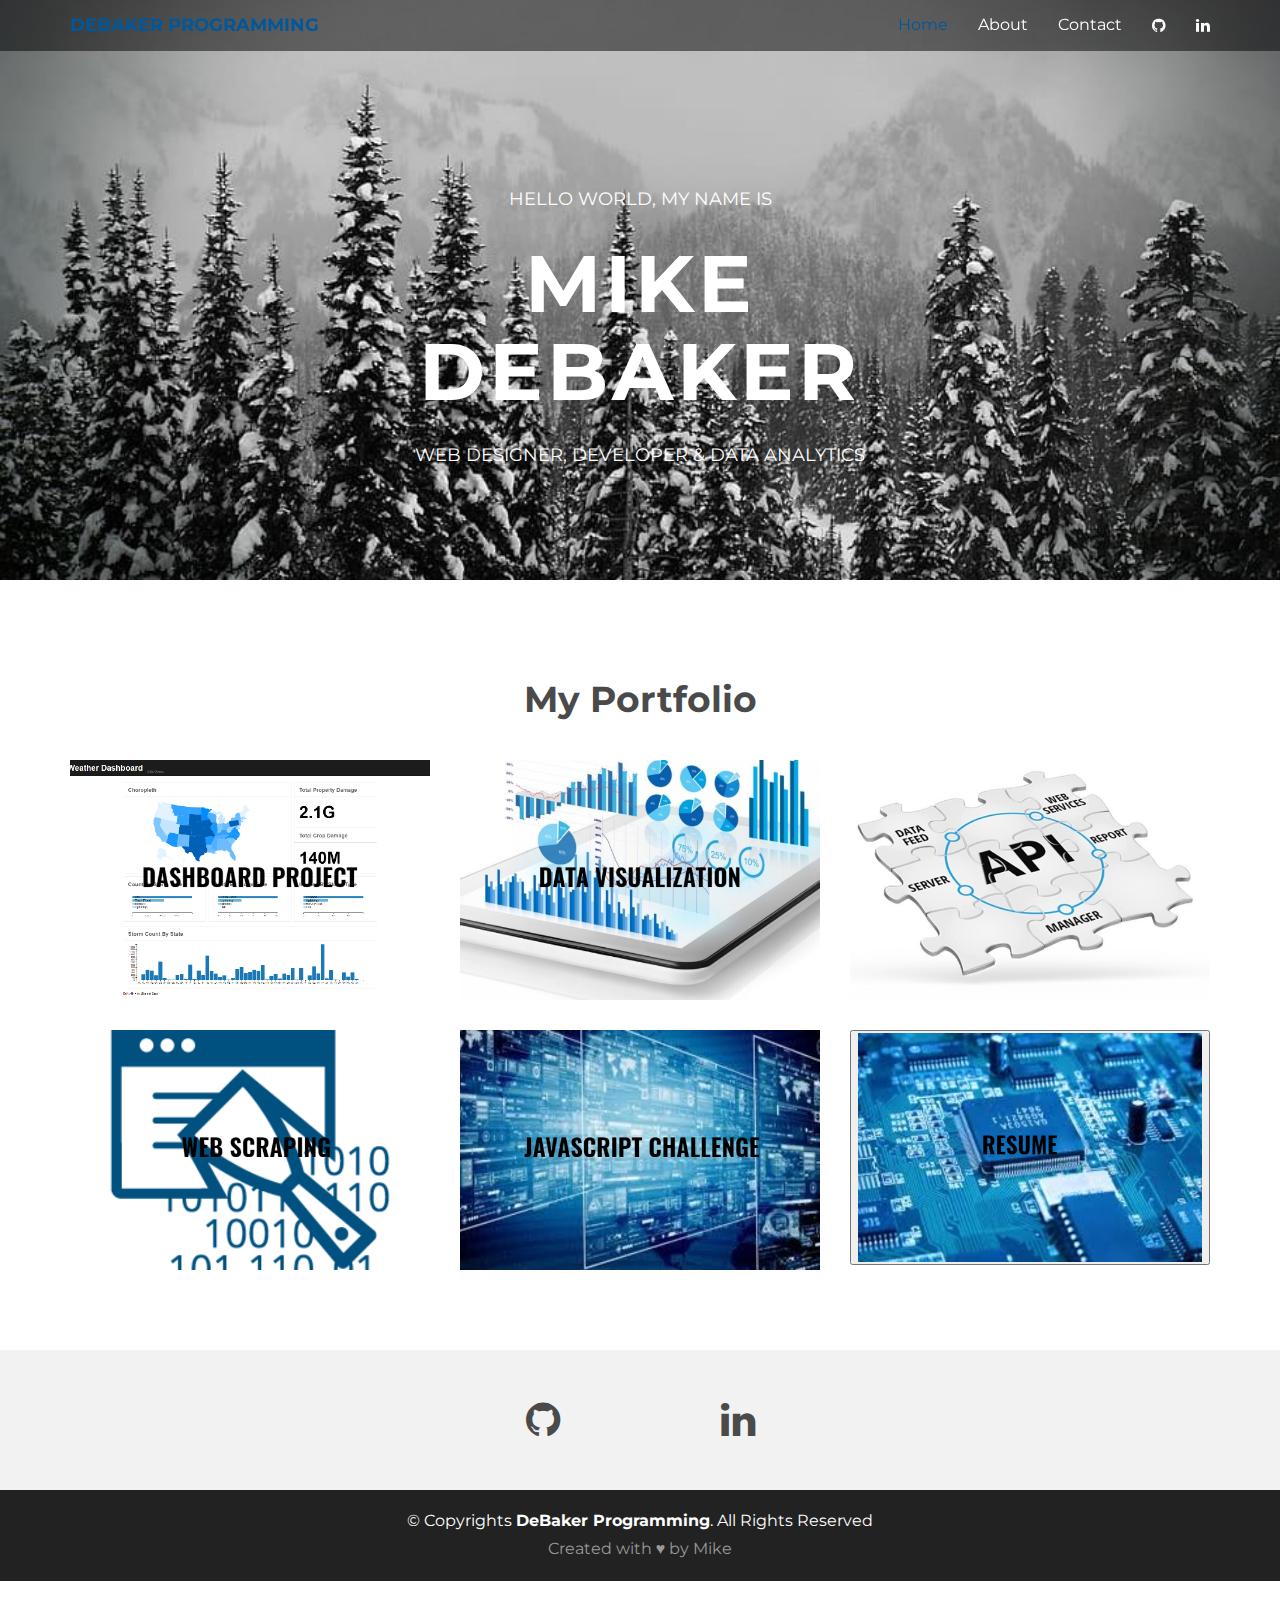
<file: MyWebPage/Code/index.html>
<!DOCTYPE html>
<html lang="en">
<head>
  <meta charset="utf-8">
  <title>DeBaker Programming</title>
  <meta content="width=device-width, initial-scale=1.0" name="viewport">
  <meta content="" name="keywords">
  <meta content="" name="description">

  <!-- Favicons -->
  <link href="img/D.jpg" rel="icon">
  <link href="img/apple-touch-icon.png" rel="apple-touch-icon">

  <!-- Google Fonts -->
  <link href="https://fonts.googleapis.com/css?family=Montserrat:300,400,500,700" rel="stylesheet">

  <!-- Bootstrap CSS File -->
  <link href="lib/bootstrap/css/bootstrap.min.css" rel="stylesheet">

  <!-- Libraries CSS Files -->
  <link href="lib/font-awesome/css/font-awesome.min.css" rel="stylesheet">

  <!-- Main Stylesheet File -->
  <link href="css/style.css" rel="stylesheet">
</head>

<body>

  <!-- Static navbar -->
  <div class="navbar navbar-default navbar-fixed-top" role="navigation">
    <div class="container">
      <div class="navbar-header">
        <button type="button" class="navbar-toggle" data-toggle="collapse" data-target=".navbar-collapse">
            <span class="sr-only">Toggle navigation</span>
            <span class="icon-bar"></span>
            <span class="icon-bar"></span>
            <span class="icon-bar"></span>
          </button>
        <a class="navbar-brand" href="index.html">DEBAKER PROGRAMMING</a>
      </div>
      <div class="navbar-collapse collapse">
        <ul class="nav navbar-nav navbar-right">
          <li class="active"><a href="index.html">Home</a></li>
          <li><a href="about.html">About</a></li>
          <li><a href="contact.html" class="smoothscroll">Contact</a></li>
          <li><a href="https://github.com/mldebaker" class="fa fa-github"></a></li>
          <li><a href="https://www.linkedin.com/in/michael-debaker-a7ba68159/" class="fa fa-linkedin"></a></li>
        </ul>
      </div>
      <!--/.nav-collapse -->
    </div>
  </div>


  <div id="headerwrap">
    <div class="container">
      <div class="row">
        <div class="col-lg-6 col-lg-offset-3">
          <h4>HELLO WORLD, MY NAME IS</h4>
          <h1>MIKE DEBAKER</h1>
          <h4>WEB DESIGNER, DEVELOPER & DATA ANALYTICS</h4>
        </div>
      </div>
    </div>
    <!-- /container -->
  </div>

  <section id="works"></section>
  <div class="container">
    <div class="row centered mt mb">
      <h1>My Portfolio</h1>

      <div class="col-lg-4 col-md-4 col-sm-4 gallery">
        <a href="works.html"><img src="img/portfolio/folio01.png" class="img-responsive"></a>
      </div>
      <div class="col-lg-4 col-md-4 col-sm-4 gallery">
        <a href="dataVis.html"><img src="img/portfolio/folio02.png" class="img-responsive"></a>
      </div>
      <div class="col-lg-4 col-md-4 col-sm-4 gallery">
        <a href="https://github.com/mldebaker/python-api-challenge"><img src="img/portfolio/folio03.png" class="img-responsive"></a>
      </div>
      <div class="col-lg-4 col-md-4 col-sm-4 gallery">
        <a href="webScrapping.html"><img src="img/portfolio/folio04.png" class="img-responsive"></a>
      </div>
      <div class="col-lg-4 col-md-4 col-sm-4 gallery">
        <a href="https://mldebaker.github.io/javascript-challenge/UFO-level-1/"><img src="img/portfolio/folio05.png" class="img-responsive"></a>
      </div>
      <div class="col-lg-4 col-md-4 col-sm-4 gallery">
        <a href="img/Mike.pdf" download="img/Mike.pdf"><button><img src="img/portfolio/folio06.png" class="img-responsive"></button></a>
      </div>
    </div>
  </div>

  <div id="social">
    <div class="container">
      <div class="row centered">
        <div class="col-lg-2">
          <a href="#"><i class=""></i></a>
        </div>
        <div class="col-lg-2">
          <a href="#"><i class=""></i></a>
        </div>
        <div class="col-lg-2">
          <a href="https://github.com/mldebaker"><i class="fa fa-github"></i></a>
        </div>
        <div class="col-lg-2">
          <a href="https://www.linkedin.com/in/michael-debaker-a7ba68159/"><i class="fa fa-linkedin"></i></a>
        </div>
        <div class="col-lg-2">
          <a href="#"><i class=""></i></a>
        </div>
        <div class="col-lg-2">
          <a href="#"><i class=""></i></a>
        </div>
      </div>
    </div>
  </div>

  <div id="copyrights">
    <div class="container">
      <p>&copy; Copyrights <strong>DeBaker Programming</strong>. All Rights Reserved</p>
      <div class="credits">
        Created with &#9829; by Mike
      </div>
    </div>
  </div>

  <!-- JavaScript Libraries -->
  <script src="lib/jquery/jquery.min.js"></script>
  <script src="lib/bootstrap/js/bootstrap.min.js"></script>
  <script src="lib/php-mail-form/validate.js"></script>

  <!-- Template Main Javascript File -->
  <script src="js/main.js"></script>

</body>
</html>
</file>
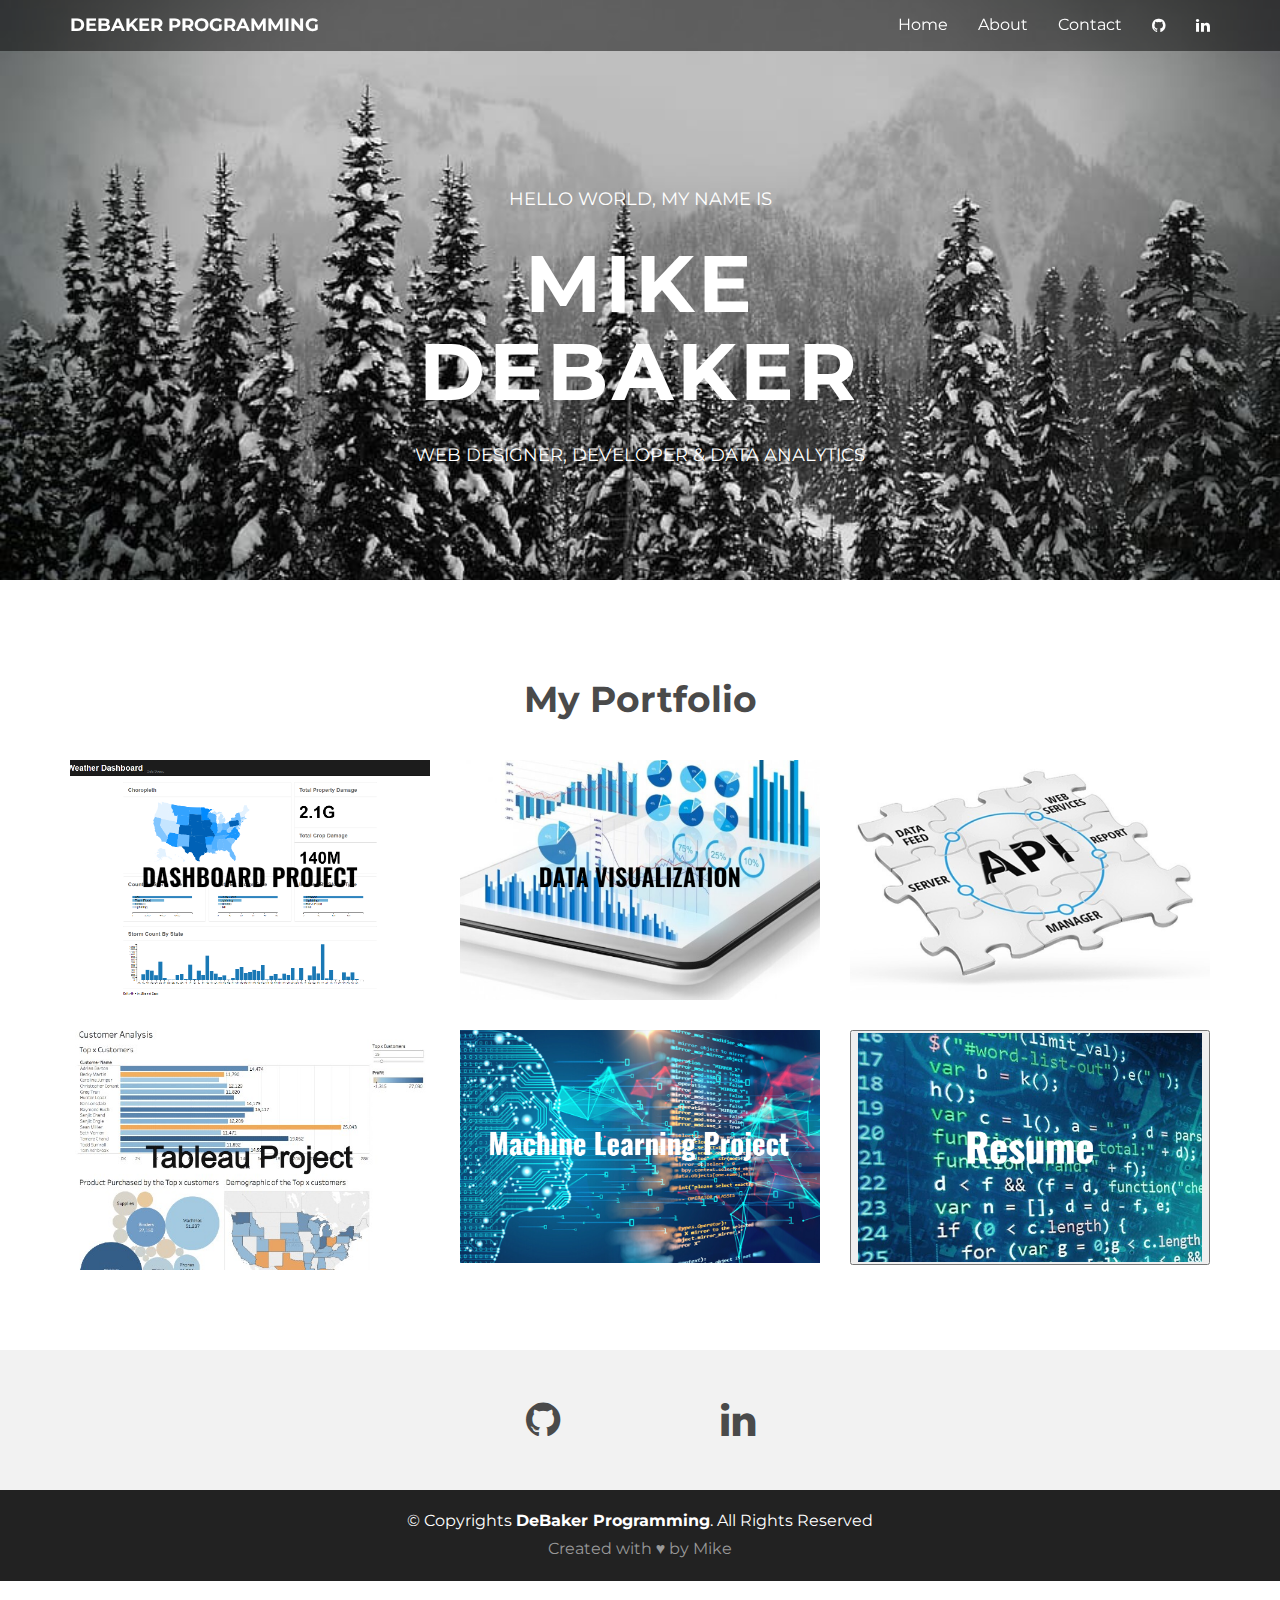
<file: MyWebPage/Instant/index.html>
<!DOCTYPE html>
<html lang="en">
<head>
  <meta charset="utf-8">
  <title>DeBaker Programming</title>
  <meta content="width=device-width, initial-scale=1.0" name="viewport">
  <meta content="" name="keywords">
  <meta content="" name="description">

  <!-- Favicons -->
  <link href="img/D.jpg" rel="icon">
  <link href="img/apple-touch-icon.png" rel="apple-touch-icon">

  <!-- Google Fonts -->
  <link href="https://fonts.googleapis.com/css?family=Montserrat:300,400,500,700" rel="stylesheet">

  <!-- Bootstrap CSS File -->
  <link href="lib/bootstrap/css/bootstrap.min.css" rel="stylesheet">

  <!-- Libraries CSS Files -->
  <link href="lib/font-awesome/css/font-awesome.min.css" rel="stylesheet">

  <!-- Main Stylesheet File -->
  <link href="css/style.css" rel="stylesheet">
</head>

<body>

  <!-- Static navbar -->
  <div class="navbar navbar-default navbar-fixed-top" role="navigation">
    <div class="container">
      <div class="navbar-header">
        <button type="button" class="navbar-toggle" data-toggle="collapse" data-target=".navbar-collapse">
            <span class="sr-only">Toggle navigation</span>
            <span class="icon-bar"></span>
            <span class="icon-bar"></span>
            <span class="icon-bar"></span>
          </button>
        <a class="navbar-brand" href="index.html">DEBAKER PROGRAMMING</a>
      </div>
      <div class="navbar-collapse collapse">
        <ul class="nav navbar-nav navbar-right">
          <li><a href="index.html">Home</a></li>
          <li><a href="about.html">About</a></li>
          <li><a href="contact.html" class="smoothscroll">Contact</a></li>
          <li><a href="https://github.com/mldebaker" class="fa fa-github"></a></li>
          <li><a href="https://www.linkedin.com/in/michael-debaker-a7ba68159/" class="fa fa-linkedin"></a></li>
        </ul>
      </div>
      <!--/.nav-collapse -->
    </div>
  </div>


  <div id="headerwrap">
    <div class="container">
      <div class="row">
        <div class="col-lg-6 col-lg-offset-3">
          <h4>HELLO WORLD, MY NAME IS</h4>
          <h1>MIKE DEBAKER</h1>
          <h4>WEB DESIGNER, DEVELOPER & DATA ANALYTICS</h4>
        </div>
      </div>
    </div>
    <!-- /container -->
  </div>

  <section id="works"></section>
  <div class="container">
    <div class="row centered mt mb">
      <h1>My Portfolio</h1>

      <div class="col-lg-4 col-md-4 col-sm-4 gallery">
        <a href="works.html"><img src="img/portfolio/folio01.png" class="img-responsive"></a>
      </div>
      <div class="col-lg-4 col-md-4 col-sm-4 gallery">
        <a href="dataVis.html"><img src="img/portfolio/folio02.png" class="img-responsive"></a>
      </div>
      <div class="col-lg-4 col-md-4 col-sm-4 gallery">
        <a href="https://github.com/mldebaker/python-api-challenge/blob/master/Weather%20API.ipynb"><img src="img/portfolio/folio03.png" class="img-responsive"></a>
      </div>
      <div class="col-lg-4 col-md-4 col-sm-4 gallery">
        <a href="https://public.tableau.com/profile/michael.debaker#!/vizhome/CitiBikeAnalysis_15810932239320/StartLocationVsEndLocation"><img src="img/portfolio/tableau1.jpg" class="img-responsive"></a>
      </div>
      <div class="col-lg-4 col-md-4 col-sm-4 gallery">
        <a href="https://mldebaker.github.io/MachineLearningProject/"><img src="img/portfolio/ml.png" class="img-responsive"></a>
      </div>
      <div class="col-lg-4 col-md-4 col-sm-4 gallery">
        <a href="img/Mike.pdf" download="img/Mike.pdf"><button><img src="img/portfolio/resume.png" class="img-responsive"></button></a>
      </div>
    </div>
  </div>

  <div id="social">
    <div class="container">
      <div class="row centered">
        <div class="col-lg-2">
          <a href="#"><i class=""></i></a>
        </div>
        <div class="col-lg-2">
          <a href="#"><i class=""></i></a>
        </div>
        <div class="col-lg-2">
          <a href="https://github.com/mldebaker"><i class="fa fa-github"></i></a>
        </div>
        <div class="col-lg-2">
          <a href="https://www.linkedin.com/in/michael-debaker-a7ba68159/"><i class="fa fa-linkedin"></i></a>
        </div>
        <div class="col-lg-2">
          <a href="#"><i class=""></i></a>
        </div>
        <div class="col-lg-2">
          <a href="#"><i class=""></i></a>
        </div>
      </div>
    </div>
  </div>

  <div id="copyrights">
    <div class="container">
      <p>&copy; Copyrights <strong>DeBaker Programming</strong>. All Rights Reserved</p>
      <div class="credits">
        Created with &#9829; by Mike
      </div>
    </div>
  </div>

  <!-- JavaScript Libraries -->
  <script src="lib/jquery/jquery.min.js"></script>
  <script src="lib/bootstrap/js/bootstrap.min.js"></script>
  <script src="lib/php-mail-form/validate.js"></script>

  <!-- Template Main Javascript File -->
  <script src="js/main.js"></script>

</body>
</html>
</file>
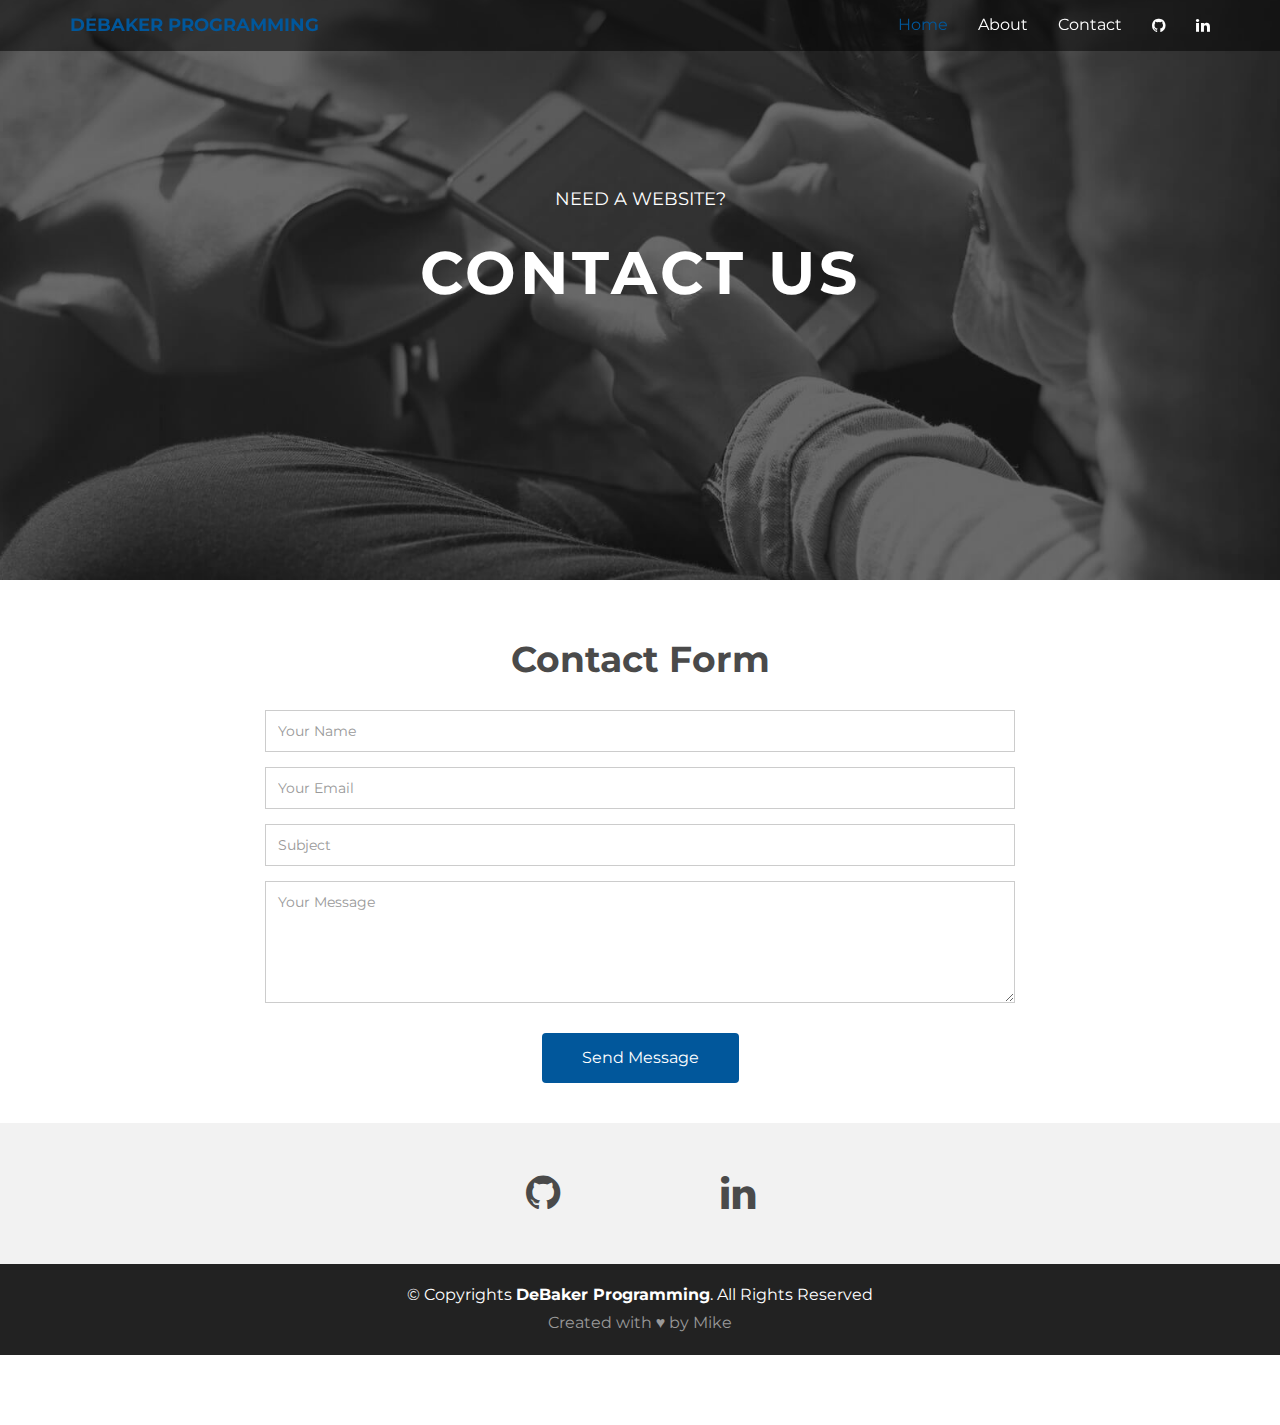
<file: MyWebPage/Code/contact.html>
<!DOCTYPE html>
<html lang="en">
<head>
  <meta charset="utf-8">
  <title>Instant - Bootstrap Personal Template</title>
  <meta content="width=device-width, initial-scale=1.0" name="viewport">
  <meta content="" name="keywords">
  <meta content="" name="description">

  <!-- Favicons -->
  <link href="img/D.jpg" rel="icon">
  <link href="img/apple-touch-icon.png" rel="apple-touch-icon">

  <!-- Google Fonts -->
  <link href="https://fonts.googleapis.com/css?family=Montserrat:300,400,500,700" rel="stylesheet">

  <!-- Bootstrap CSS File -->
  <link href="lib/bootstrap/css/bootstrap.min.css" rel="stylesheet">

  <!-- Libraries CSS Files -->
  <link href="lib/font-awesome/css/font-awesome.min.css" rel="stylesheet">

  <!-- Main Stylesheet File -->
  <link href="css/style.css" rel="stylesheet">

</head>

<body>

  <!-- Static navbar -->
  <div class="navbar navbar-default navbar-fixed-top" role="navigation">
    <div class="container">
      <div class="navbar-header">
        <button type="button" class="navbar-toggle" data-toggle="collapse" data-target=".navbar-collapse">
            <span class="sr-only">Toggle navigation</span>
            <span class="icon-bar"></span>
            <span class="icon-bar"></span>
            <span class="icon-bar"></span>
          </button>
        <a class="navbar-brand" href="index.html">DEBAKER PROGRAMMING</a>
      </div>
      <div class="navbar-collapse collapse">
        <ul class="nav navbar-nav navbar-right">
          <li class="active"><a href="index.html">Home</a></li>
          <li><a href="about.html">About</a></li>
          <li><a href="contact.html" class="smoothscroll">Contact</a></li>
          <li><a href="https://github.com/mldebaker" class="fa fa-github"></a></li>
          <li><a href="https://www.linkedin.com/in/michael-debaker-a7ba68159/" class="fa fa-linkedin"></a></li>
        </ul>
      </div>
      <!--/.nav-collapse -->
    </div>
  </div>


  <div id="contactwrap">
    <div class="container">
      <div class="row">
        <div class="col-lg-6 col-lg-offset-3">
          <h4>NEED A WEBSITE?</h4>
          <h1>CONTACT US</h1>
        </div>
      </div>
    </div>
    <!-- /container -->
  </div>

  <div id="contact">
    <div class="container">
      <div class="row">
        <div class="col-md-8 col-md-offset-2">
          <h2 class="centered">Contact Form</h2>

          <form class="contact-form php-mail-form" role="form" action="contactform/contactform.php" method="POST">

            <div class="form-group">
              <input type="name" name="name" class="form-control" id="contact-name" placeholder="Your Name" data-rule="minlen:4" data-msg="Please enter at least 4 chars" >
              <div class="validate"></div>
            </div>
            <div class="form-group">
              <input type="email" name="email" class="form-control" id="contact-email" placeholder="Your Email" data-rule="email" data-msg="Please enter a valid email">
              <div class="validate"></div>
            </div>
            <div class="form-group">
              <input type="text" name="subject" class="form-control" id="contact-subject" placeholder="Subject" data-rule="minlen:4" data-msg="Please enter at least 8 chars of subject">
              <div class="validate"></div>
            </div>

            <div class="form-group">
              <textarea class="form-control" name="message" id="contact-message" placeholder="Your Message" rows="5" data-rule="required" data-msg="Please write something for us"></textarea>
              <div class="validate"></div>
            </div>

            <div class="loading"></div>
            <div class="error-message"></div>
            <div class="sent-message">Your message has been sent. Thank you!</div>

            <div class="form-send">
              <button type="submit" class="btn btn-large">Send Message</button>
            </div>

          </form>

        </div>
      </div>
    </div>
  </div>

  <div id="social">
    <div class="container">
      <div class="row centered">
        <div class="col-lg-2">
          <a href="#"><i class=""></i></a>
        </div>
        <div class="col-lg-2">
          <a href="#"><i class=""></i></a>
        </div>
        <div class="col-lg-2">
          <a href="https://github.com/mldebaker"><i class="fa fa-github"></i></a>
        </div>
        <div class="col-lg-2">
          <a href="https://www.linkedin.com/in/michael-debaker-a7ba68159/"><i class="fa fa-linkedin"></i></a>
        </div>
        <div class="col-lg-2">
          <a href="#"><i class=""></i></a>
        </div>
        <div class="col-lg-2">
          <a href="#"><i class=""></i></a>
        </div>
      </div>
    </div>
  </div>

  <div id="copyrights">
    <div class="container">
      <p>&copy; Copyrights <strong>DeBaker Programming</strong>. All Rights Reserved</p>
      <div class="credits">
        Created with &#9829; by Mike
      </div>
    </div>
  </div>


  <!-- JavaScript Libraries -->
  <script src="lib/jquery/jquery.min.js"></script>
  <script src="lib/bootstrap/js/bootstrap.min.js"></script>
  <script src="lib/php-mail-form/validate.js"></script>

  <!-- Template Main Javascript File -->
  <script src="js/main.js"></script>

</body>
</html>
</file>
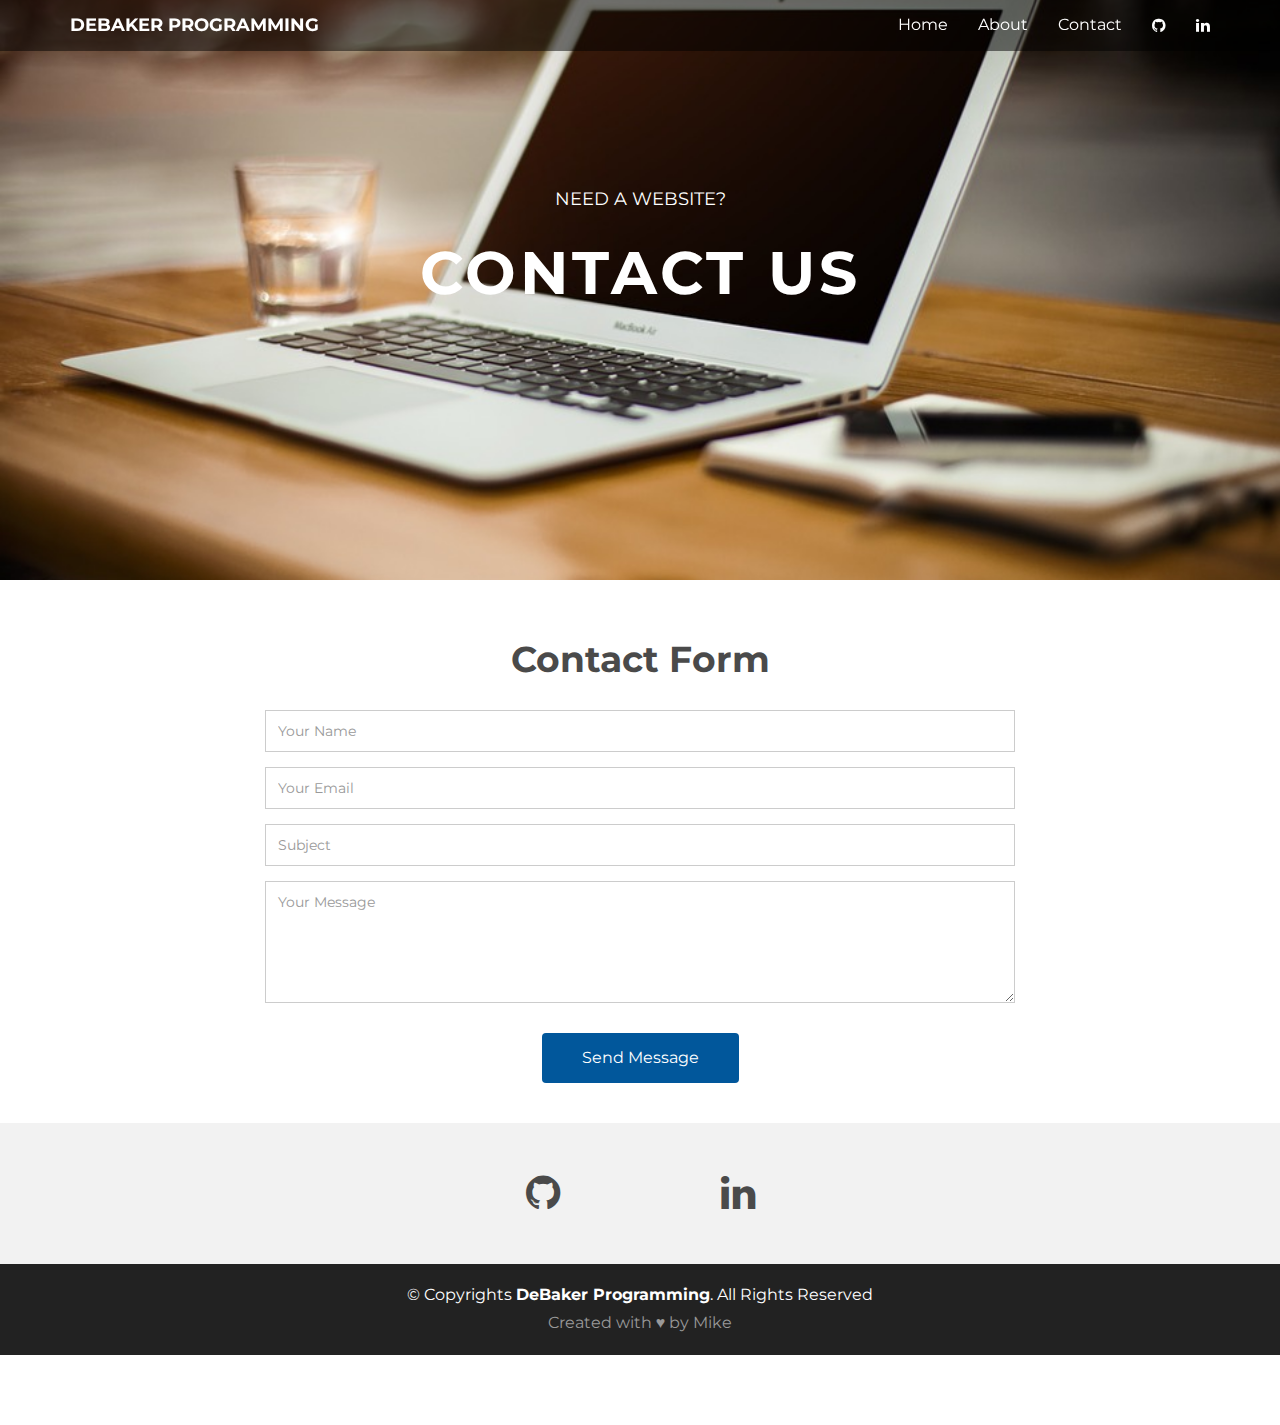
<file: MyWebPage/Instant/contact.html>
<!DOCTYPE html>
<html lang="en">
<head>
  <meta charset="utf-8">
  <title>DeBaker Programming</title>
  <meta content="width=device-width, initial-scale=1.0" name="viewport">
  <meta content="" name="keywords">
  <meta content="" name="description">

  <!-- Favicons -->
  <link href="img/D.jpg" rel="icon">
  <link href="img/apple-touch-icon.png" rel="apple-touch-icon">

  <!-- Google Fonts -->
  <link href="https://fonts.googleapis.com/css?family=Montserrat:300,400,500,700" rel="stylesheet">

  <!-- Bootstrap CSS File -->
  <link href="lib/bootstrap/css/bootstrap.min.css" rel="stylesheet">

  <!-- Libraries CSS Files -->
  <link href="lib/font-awesome/css/font-awesome.min.css" rel="stylesheet">

  <!-- Main Stylesheet File -->
  <link href="css/style.css" rel="stylesheet">

</head>

<body>

  <!-- Static navbar -->
  <div class="navbar navbar-default navbar-fixed-top" role="navigation">
    <div class="container">
      <div class="navbar-header">
        <button type="button" class="navbar-toggle" data-toggle="collapse" data-target=".navbar-collapse">
            <span class="sr-only">Toggle navigation</span>
            <span class="icon-bar"></span>
            <span class="icon-bar"></span>
            <span class="icon-bar"></span>
          </button>
        <a class="navbar-brand" href="index.html">DEBAKER PROGRAMMING</a>
      </div>
      <div class="navbar-collapse collapse">
        <ul class="nav navbar-nav navbar-right">
          <li><a href="index.html">Home</a></li>
          <li><a href="about.html">About</a></li>
          <li><a href="contact.html" class="smoothscroll">Contact</a></li>
          <li><a href="https://github.com/mldebaker" class="fa fa-github"></a></li>
          <li><a href="https://www.linkedin.com/in/michael-debaker-a7ba68159" class="fa fa-linkedin"></a></li>
        </ul>
      </div>
      <!--/.nav-collapse -->
    </div>
  </div>


  <div id="contactwrap">
    <div class="container">
      <div class="row">
        <div class="col-lg-6 col-lg-offset-3">
          <h4>NEED A WEBSITE?</h4>
          <h1>CONTACT US</h1>
        </div>
      </div>
    </div>
    <!-- /container -->
  </div>

  <div id="contact">
    <div class="container">
      <div class="row">
        <div class="col-md-8 col-md-offset-2">
          <h2 class="centered">Contact Form</h2>

          <center><form action="https://formspree.io/mldebaker@gmail.com" class="contact-form php-mail-form" role="form" method="POST">

            <div class="form-group">
              <input type="text" name="name" class="form-control" id="contact-name" placeholder="Your Name" data-rule="minlen:4" data-msg="Please enter at least 4 chars" >
              <div class="validate"></div>
            </div>
            <div class="form-group">
              <input type="email" name="email" class="form-control" id="contact-email" placeholder="Your Email" data-rule="email" data-msg="Please enter a valid email">
            </div>
            <div class="form-group">
              <input type="subject" name="subject" class="form-control" id="contact-subject" placeholder="Subject" data-rule="minlen:4" data-msg="Please enter at least 8 chars of subject">
              <div class="validate"></div>
            </div>

            <div class="form-group">
              <textarea class="form-control" name="message"  id="contact-message" placeholder="Your Message" rows="5" data-rule="required" data-msg="Please write something for us"></textarea>
              <div class="validate"></div>
            </div>

            <div class="form-send">
              <button type="submit" class="btn btn-large">Send Message</button>
            </div>

          </form>

          </form></center>

        </div>
      </div>
    </div>
  </div>

  <div id="social">
    <div class="container">
      <div class="row centered">
        <div class="col-lg-2">
          <a href="#"><i class=""></i></a>
        </div>
        <div class="col-lg-2">
          <a href="#"><i class=""></i></a>
        </div>
        <div class="col-lg-2">
          <a href="https://github.com/mldebaker"><i class="fa fa-github"></i></a>
        </div>
        <div class="col-lg-2">
          <a href="https://www.linkedin.com/in/michael-debaker-a7ba68159/"><i class="fa fa-linkedin"></i></a>
        </div>
        <div class="col-lg-2">
          <a href="#"><i class=""></i></a>
        </div>
        <div class="col-lg-2">
          <a href="#"><i class=""></i></a>
        </div>
      </div>
    </div>
  </div>

  <div id="copyrights">
    <div class="container">
      <p>&copy; Copyrights <strong>DeBaker Programming</strong>. All Rights Reserved</p>
      <div class="credits">
        Created with &#9829; by Mike
      </div>
    </div>
  </div>


  <!-- JavaScript Libraries -->
  <script src="lib/jquery/jquery.min.js"></script>
  <script src="lib/bootstrap/js/bootstrap.min.js"></script>
  <script src="lib/php-mail-form/validate.js"></script>

  <!-- Template Main Javascript File -->
  <script src="js/main.js"></script>

</body>
</html>
</file>
<file: MyWebPage/Instant/css/style.css>
::-moz-selection {
    background: #f2c2c9;
    color: #a4003a;
    text-shadow: none;
}

::selection {
    background: #16a085;
    color: #a4003a;
    text-shadow: none;
}

/*
 * A better looking default horizontal rule
 */

 hr {
    display: block;
    height: 1px;
    border: 0;
    border-top: 1px solid #ccc;
    margin: 1em 0;
    padding: 0;
}

.centered {
	text-align: center
}

.mt {
	margin-top: 80px;
}

.mb {
	margin-bottom: 80px;
}

/* ==========================================================================
   General styles
   ========================================================================== */


body {
    font-family: 'Montserrat', sans-serif;
    font-weight: 400;
    font-size: 16px;

    -webkit-font-smoothing: antialiased;
    -webkit-overflow-scrolling: touch;
}

h1, h2, h3, h4, h5, h6 {
	font-weight: 700;
    color: #4a4a4a;
}


.navbar-brand {
	font-weight: 700;
}

.navbar-default .navbar-brand, .navbar-default .navbar-brand:hover {
	color: white;
}

.navbar-default {
	border-color: transparent;
  background-color: rgba(0, 0, 0, 0.5);
}

.navbar-default .navbar-nav > .active > a, .navbar-default .navbar-nav > .active > a:hover, .navbar-default .navbar-nav > .active > a:focus {
	color: white;
	background-color: transparent;
}

.navbar-default .navbar-nav > li > a {
	color: #fff;
}

.navbar-default .navbar-nav > li > a:hover, .navbar-default .navbar-nav > li > a:focus {
	color: #01579b;
}

.navbar-default .navbar-toggle {
  border: none;
  border-color: #fff;
}

.navbar-default .navbar-toggle:hover {
  background: #01579b;
}

.navbar-default .navbar-toggle .icon-bar {
  background-color: #fff;
}
/* ==========================================================================
   Wrap Sections
   ========================================================================== */

#headerwrap {
	background: url(../img/MOUNTAIN.jpg) no-repeat center top;
	margin-top: -70px;
	padding-top: 250px;
	text-align:center;
	background-attachment: relative;
	background-position: center center;
	min-height: 650px;
	width: 100%;

    -webkit-background-size: 100%;
    -moz-background-size: 100%;
    -o-background-size: 100%;
    background-size: 100%;

    -webkit-background-size: cover;
    -moz-background-size: cover;
    -o-background-size: cover;
    background-size: cover;
}

#headerwrap h1 {
	color:#ffffff;
	padding-top: 10px;
	padding-bottom: 20px;
	letter-spacing: 4px;
	font-size: 80px;
	font-weight: bold;
}

#headerwrap h4 {
	font-weight: 400;
	color: #ffffff
}

@media (max-width: 768px) {
  #headerwrap {
    padding-top: 180px;
  }
}

#social {
	padding-top: 50px;
	padding-bottom: 50px;
	background-color: #f2f2f2;
}

#social i {
	font-size: 40px;
	color: #4a4a4a
}

#social i:hover {
	color: #01579b
}

#footerwrap {
	padding-top: 70px;
	padding-bottom: 50px;
	background-color: #2f2f2f;
}

#footerwrap p {
	color: #f2f2f2;
	margin-left: 10px;
}

#workwrap {
	background: url(../img/work.png) no-repeat center top;
	margin-top: 0px;
	padding-top: 250px;
	text-align:center;
	background-attachment: relative;
	background-position: center center;
	min-height: 800px;
	width: 100%;

    -webkit-background-size: 100%;
    -moz-background-size: 100%;
    -o-background-size: 100%;
    background-size: 100%;

    -webkit-background-size: cover;
    -moz-background-size: cover;
    -o-background-size: cover;
    background-size: cover;
}

#workwrap h1 {
	color:#ffffff;
	padding-top: 10px;
	padding-bottom: 20px;
	letter-spacing: 4px;
	font-size: 80px;
	font-weight: bold;
}

#workwrap h4 {
	font-weight: 400;
	color: #ffffff
}

#viswrap {
	background: url(../img/station-histogram.png) no-repeat center top;
	margin-top: 0px;
	padding-top: 250px;
	text-align:center;
	background-attachment: relative;
	background-position: center center;
	min-height: 800px;
	width: 100%;

    -webkit-background-size: 100%;
    -moz-background-size: 100%;
    -o-background-size: 100%;
    background-size: 100%;

    -webkit-background-size: cover;
    -moz-background-size: cover;
    -o-background-size: cover;
    background-size: cover;
}

#viswrap h1 {
	color:#ffffff;
	padding-top: 10px;
	padding-bottom: 20px;
	letter-spacing: 4px;
	font-size: 80px;
	font-weight: bold;
}

#viswrap h4 {
	font-weight: 400;
	color: #ffffff
}

#aboutwrap {
	background: url(../img/about.jpg) no-repeat center top;
	margin-top: -70px;
	padding-top: 250px;
	text-align:center;
	background-attachment: relative;
	background-position: center center;
	min-height: 550px;
	width: 100%;

    -webkit-background-size: 100%;
    -moz-background-size: 100%;
    -o-background-size: 100%;
    background-size: 100%;

    -webkit-background-size: cover;
    -moz-background-size: cover;
    -o-background-size: cover;
    background-size: cover;
}

#scrapingwrap h1 {
	color:#ffffff;
	padding-top: 10px;
	padding-bottom: 20px;
	letter-spacing: 4px;
	font-size: 80px;
	font-weight: bold;
}

#scrapingwrap h4 {
	font-weight: 400;
	color: #ffffff
}

#scrapingwrap {
	background: url(../img/webScrapping.png) no-repeat center top;
	margin-top: 50px;
	padding-top: 250px;
	text-align:center;
	background-attachment: relative;
	background-position: center center;
	min-height: 800px;
	width: 100%;

    -webkit-background-size: 100%;
    -moz-background-size: 100%;
    -o-background-size: 100%;
    background-size: 100%;

    -webkit-background-size: cover;
    -moz-background-size: cover;
    -o-background-size: cover;
    background-size: cover;
}

/* Gallery */
.gallery {
	margin-top: 30px;
}

.gallery img:hover {
	opacity: 0.4;
}


/* Contact Form */

#contactwrap {
	background: url(../img/contact__.jpg) no-repeat center top;
	margin-top: -70px;
	padding-top: 250px;
	text-align:center;
	background-attachment: relative;
	background-position: center center;
	min-height: 650px;
	width: 100%;
  background-size: 100%;
  background-size: cover;
}

#contactwrap h1 {
	color:#ffffff;
	padding-top: 10px;
	padding-bottom: 20px;
	letter-spacing: 4px;
	font-size: 60px;
	font-weight: bold;
}

#contactwrap h4 {
	font-weight: 400;
	color: #ffffff
}

#contact {
  padding: 40px 0;
}

#contact h2 {
  font-size: 36px;
  margin-bottom: 30px;
}

.contact-form label {
   color: #999;
}

.contact-form input, .contact-form textarea {
  padding: 10px 12px;
  border-radius: 0;
  box-shadow: none;
  font-size: 14px;
  height: auto;
}

.contact-form .form-send {
  text-align: center;
}

.contact-form .form-send button  {
  background: #01579b;
  border: 0;
  padding: 14px 40px;
  color: #fff;
  transition: 0.4s;
  cursor: pointer;
  font-size: 16px;
  margin-top: 15px;
}

.contact-form .form-send button:hover {
  background: #01579b;
}

.contact-form .validate {
  display: none;
  color: red;
  margin: 0 0 15px 0;
  font-weight: 400;
  font-size: 13px;
}

.contact-form .loading {
  display: none;
  color: #555;
  background: #fff;
  text-align: center;
  padding: 15px;
  margin: 15px 0;
}

.contact-form .loading:before {
  content: "";
  display: inline-block;
  border-radius: 50%;
  width: 24px;
  height: 24px;
  border: 3px solid #01579b;
  border-top-color: #eee;
  -webkit-animation: animate-loading 1s linear infinite;
  animation: animate-loading 1s linear infinite;
}

@-webkit-keyframes animate-loading {
  0% {
    -webkit-transform: rotate(0deg);
    transform: rotate(0deg);
  }

  100% {
    -webkit-transform: rotate(360deg);
    transform: rotate(360deg);
  }
}

@keyframes animate-loading {
  0% {
    -webkit-transform: rotate(0deg);
    transform: rotate(0deg);
  }

  100% {
    -webkit-transform: rotate(360deg);
    transform: rotate(360deg);
  }
}

.contact-form .error-message {
  display: none;
  color: #fff;
  background: #ed3c0d;
  text-align: center;
  padding: 15px;
  font-weight: 600;
  margin: 15px 0;
}

.contact-form .sent-message {
  display: none;
  color: #fff;
  background: #01579b;
  text-align: center;
  padding: 15px;
  font-weight: 600;
  margin: 15px 0;
}

/* Copyrights */

#copyrights {
  background: #222222;
  padding: 20px 0;
  text-align: center;
}

#copyrights p {
  margin-bottom: 5px;
  color: #fff;
}

#copyrights a {
  color: #01579b;
}

.credits {
  color: #999;
}
</file>
<file: MyWebPage/Code/css/style.css>
/**
* Template Name: Instant
* Template URL: https://templatemag.com/instant-bootstrap-personal-template/
* Author: TemplateMag.com
* License: https://templatemag.com/license/
*/

/* ==========================================================================
   Base Styles, Bootstrap Modifications & Fonts Import
   ========================================================================== */


::-moz-selection {
    background: #f2c2c9;
    color: #a4003a;
    text-shadow: none;
}

::selection {
    background: #16a085;
    color: #a4003a;
    text-shadow: none;
}

/*
 * A better looking default horizontal rule
 */

 hr {
    display: block;
    height: 1px;
    border: 0;
    border-top: 1px solid #ccc;
    margin: 1em 0;
    padding: 0;
}

.centered {
	text-align: center
}

.mt {
	margin-top: 80px;
}

.mb {
	margin-bottom: 80px;
}

/* ==========================================================================
   General styles
   ========================================================================== */


body {
    font-family: 'Montserrat', sans-serif;
    font-weight: 400;
    font-size: 16px;

    -webkit-font-smoothing: antialiased;
    -webkit-overflow-scrolling: touch;
}

h1, h2, h3, h4, h5, h6 {
	font-weight: 700;
    color: #4a4a4a;
}


.navbar-brand {
	font-weight: 700;
}

.navbar-default .navbar-brand, .navbar-default .navbar-brand:hover {
	color: #01579b;
}

.navbar-default {
	border-color: transparent;
  background-color: rgba(0, 0, 0, 0.5);
}

.navbar-default .navbar-nav > .active > a, .navbar-default .navbar-nav > .active > a:hover, .navbar-default .navbar-nav > .active > a:focus {
	color: #01579b;
	background-color: transparent;
}

.navbar-default .navbar-nav > li > a {
	color: #fff;
}

.navbar-default .navbar-nav > li > a:hover, .navbar-default .navbar-nav > li > a:focus {
	color: #01579b;
}

.navbar-default .navbar-toggle {
  border: none;
  border-color: #fff;
}

.navbar-default .navbar-toggle:hover {
  background: #666;
}

.navbar-default .navbar-toggle .icon-bar {
  background-color: #fff;
}
/* ==========================================================================
   Wrap Sections
   ========================================================================== */

#headerwrap {
	background: url(../img/MOUNTAIN.jpg) no-repeat center top;
	margin-top: -70px;
	padding-top: 250px;
	text-align:center;
	background-attachment: relative;
	background-position: center center;
	min-height: 650px;
	width: 100%;

    -webkit-background-size: 100%;
    -moz-background-size: 100%;
    -o-background-size: 100%;
    background-size: 100%;

    -webkit-background-size: cover;
    -moz-background-size: cover;
    -o-background-size: cover;
    background-size: cover;
}

#headerwrap h1 {
	color:#ffffff;
	padding-top: 10px;
	padding-bottom: 20px;
	letter-spacing: 4px;
	font-size: 80px;
	font-weight: bold;
}

#headerwrap h4 {
	font-weight: 400;
	color: #ffffff
}

@media (max-width: 768px) {
  #headerwrap {
    padding-top: 180px;
  }
}

#social {
	padding-top: 50px;
	padding-bottom: 50px;
	background-color: #f2f2f2;
}

#social i {
	font-size: 40px;
	color: #4a4a4a
}

#social i:hover {
	color: #01579b
}

#footerwrap {
	padding-top: 70px;
	padding-bottom: 50px;
	background-color: #2f2f2f;
}

#footerwrap p {
	color: #f2f2f2;
	margin-left: 10px;
}

#workwrap {
	background: url(../img/work.png) no-repeat center top;
	margin-top: 0px;
	padding-top: 250px;
	text-align:center;
	background-attachment: relative;
	background-position: center center;
	min-height: 800px;
	width: 100%;

    -webkit-background-size: 100%;
    -moz-background-size: 100%;
    -o-background-size: 100%;
    background-size: 100%;

    -webkit-background-size: cover;
    -moz-background-size: cover;
    -o-background-size: cover;
    background-size: cover;
}

#workwrap h1 {
	color:#ffffff;
	padding-top: 10px;
	padding-bottom: 20px;
	letter-spacing: 4px;
	font-size: 80px;
	font-weight: bold;
}

#workwrap h4 {
	font-weight: 400;
	color: #ffffff
}

#viswrap {
	background: url(../img/station-histogram.png) no-repeat center top;
	margin-top: 0px;
	padding-top: 250px;
	text-align:center;
	background-attachment: relative;
	background-position: center center;
	min-height: 800px;
	width: 100%;

    -webkit-background-size: 100%;
    -moz-background-size: 100%;
    -o-background-size: 100%;
    background-size: 100%;

    -webkit-background-size: cover;
    -moz-background-size: cover;
    -o-background-size: cover;
    background-size: cover;
}

#viswrap h1 {
	color:#ffffff;
	padding-top: 10px;
	padding-bottom: 20px;
	letter-spacing: 4px;
	font-size: 80px;
	font-weight: bold;
}

#viswrap h4 {
	font-weight: 400;
	color: #ffffff
}

#aboutwrap {
	background: url(../img/about.jpg) no-repeat center top;
	margin-top: -70px;
	padding-top: 250px;
	text-align:center;
	background-attachment: relative;
	background-position: center center;
	min-height: 550px;
	width: 100%;

    -webkit-background-size: 100%;
    -moz-background-size: 100%;
    -o-background-size: 100%;
    background-size: 100%;

    -webkit-background-size: cover;
    -moz-background-size: cover;
    -o-background-size: cover;
    background-size: cover;
}

#scrapingwrap {
	background: url(../img/webScrapping.png) no-repeat center top;
	margin-top: 50px;
	padding-top: 250px;
	text-align:center;
	background-attachment: relative;
	background-position: center center;
	min-height: 700px;
	width: 100%;

    -webkit-background-size: 100%;
    -moz-background-size: 100%;
    -o-background-size: 100%;
    background-size: 100%;

    -webkit-background-size: cover;
    -moz-background-size: cover;
    -o-background-size: cover;
    background-size: cover;
}

#scrapingwrap h1 {
	color:#ffffff;
	padding-top: 10px;
	padding-bottom: 20px;
	letter-spacing: 4px;
	font-size: 80px;
	font-weight: bold;
}

#scrapingwrap h4 {
	font-weight: 400;
	color: #ffffff
}

/* Gallery */
.gallery {
	margin-top: 30px;
}

.gallery img:hover {
	opacity: 0.4;
}


/* Contact Form */

#contactwrap {
	background: url(../img/contact.jpg) no-repeat center top;
	margin-top: -70px;
	padding-top: 250px;
	text-align:center;
	background-attachment: relative;
	background-position: center center;
	min-height: 650px;
	width: 100%;
  background-size: 100%;
  background-size: cover;
}

#contactwrap h1 {
	color:#ffffff;
	padding-top: 10px;
	padding-bottom: 20px;
	letter-spacing: 4px;
	font-size: 60px;
	font-weight: bold;
}

#contactwrap h4 {
	font-weight: 400;
	color: #ffffff
}

#contact {
  padding: 40px 0;
}

#contact h2 {
  font-size: 36px;
  margin-bottom: 30px;
}

.contact-form label {
   color: #999;
}

.contact-form input, .contact-form textarea {
  padding: 10px 12px;
  border-radius: 0;
  box-shadow: none;
  font-size: 14px;
  height: auto;
}

.contact-form .form-send {
  text-align: center;
}

.contact-form .form-send button  {
  background: #01579b;
  border: 0;
  padding: 14px 40px;
  color: #fff;
  transition: 0.4s;
  cursor: pointer;
  font-size: 16px;
  margin-top: 15px;
}

.contact-form .form-send button:hover {
  background: #01579b;
}

.contact-form .validate {
  display: none;
  color: red;
  margin: 0 0 15px 0;
  font-weight: 400;
  font-size: 13px;
}

.contact-form .loading {
  display: none;
  color: #555;
  background: #fff;
  text-align: center;
  padding: 15px;
  margin: 15px 0;
}

.contact-form .loading:before {
  content: "";
  display: inline-block;
  border-radius: 50%;
  width: 24px;
  height: 24px;
  border: 3px solid #01579b;
  border-top-color: #eee;
  -webkit-animation: animate-loading 1s linear infinite;
  animation: animate-loading 1s linear infinite;
}

@-webkit-keyframes animate-loading {
  0% {
    -webkit-transform: rotate(0deg);
    transform: rotate(0deg);
  }

  100% {
    -webkit-transform: rotate(360deg);
    transform: rotate(360deg);
  }
}

@keyframes animate-loading {
  0% {
    -webkit-transform: rotate(0deg);
    transform: rotate(0deg);
  }

  100% {
    -webkit-transform: rotate(360deg);
    transform: rotate(360deg);
  }
}

.contact-form .error-message {
  display: none;
  color: #fff;
  background: #ed3c0d;
  text-align: center;
  padding: 15px;
  font-weight: 600;
  margin: 15px 0;
}

.contact-form .sent-message {
  display: none;
  color: #fff;
  background: #01579b;
  text-align: center;
  padding: 15px;
  font-weight: 600;
  margin: 15px 0;
}

/* Copyrights */

#copyrights {
  background: #222222;
  padding: 20px 0;
  text-align: center;
}

#copyrights p {
  margin-bottom: 5px;
  color: #fff;
}

#copyrights a {
  color: #01579b;
}

.credits {
  color: #999;
}
</file>
